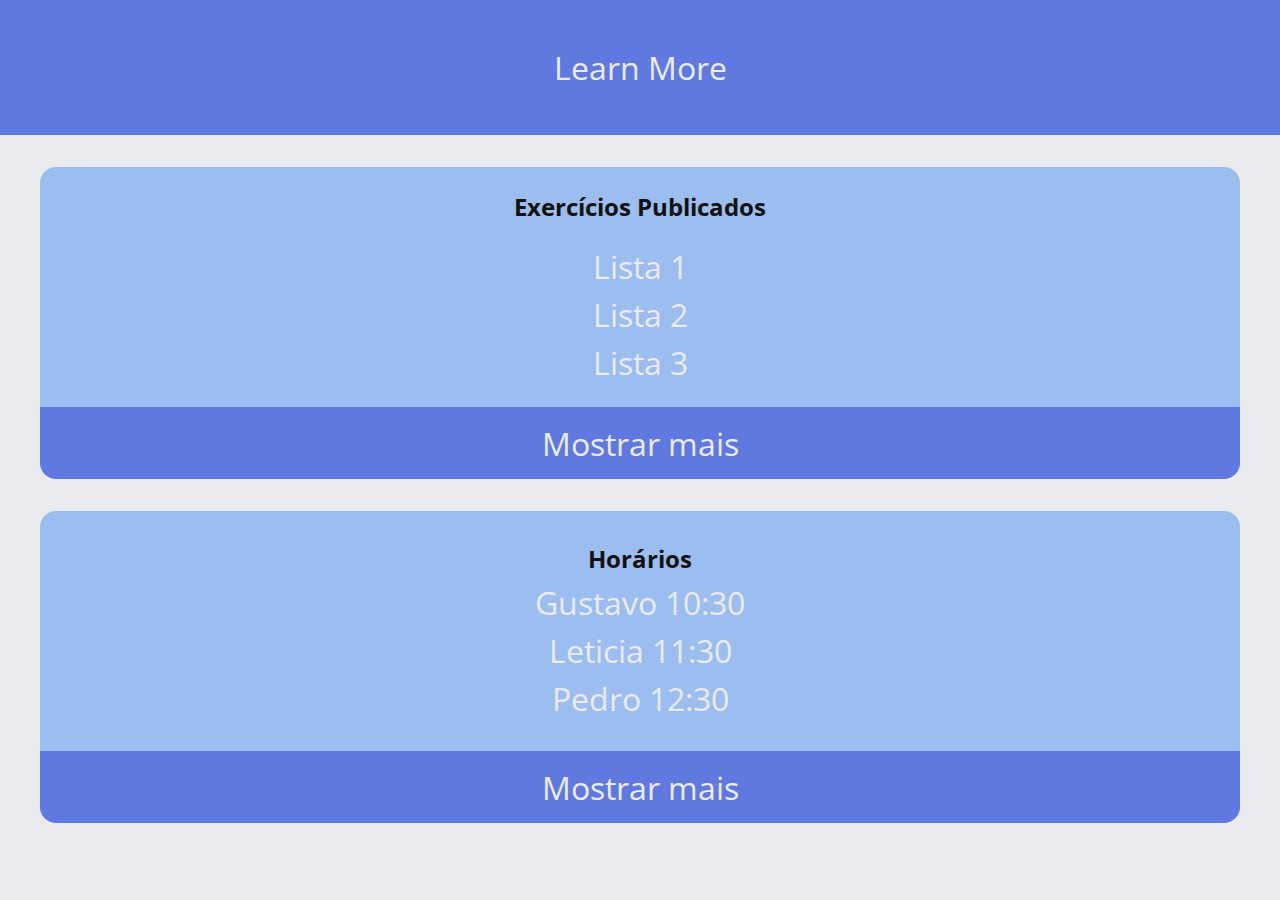
<file: index.html>
<!DOCTYPE html>
<html lang="pt-BR">
    <head>
        <title>Learn More</title>
        <meta charset="UTF-8">
        <link rel="stylesheet" type="text/css" href="assets/css/cssreset.css" />
        <link href="assets/css/css.css" rel="stylesheet">
        <meta name="viewport" content="width=device-width, initial-scale=1">
        <link rel="preconnect" href="https://fonts.gstatic.com">
        <link href="https://fonts.googleapis.com/css2?family=Open+Sans&display=swap" rel="stylesheet">
    </head>
    <body>
        
        <header>
            <div class="espaco_titulo"></div>
            <a href="index.html" class="titulo">
                <h1> 
                    Learn More
                </h1>
           </a>
           <div class="espaco_titulo"></div>
       </header>
        <main>
            <div id="lista">
                    <ul>
                        <li class='Exercicios_Publicados'>
                            Exercícios Publicados
                        </li>
                        <li>
                            Lista 1
                        </li>
                        <li>
                            Lista 2
                        </li>
                        <li>
                            Lista 3
                        </li>
                    </ul>
            </div>
            <div id="lista1">
                <a href="listas.html">
                    <p>
                     Mostrar mais 
                    </p>
                </a>
            </div>

            <div id="horario">
                <ul>
                    <li class='horarios'>
                        Horários
                    </li>
                    <li>
                        Gustavo 10:30 
                    </li>
                    <li>
                        Leticia 11:30 
                    </li>
                    <li>
                        Pedro 12:30
                    </li>
                </ul>
        </div>
        <div id="horario1">
            <a href="horarios.html">
                <p>
                 Mostrar mais 
                </p>
            </a>
        </div>
        <div id="espaco">
        </div>
        </main>
    </body>
</html>
</file>
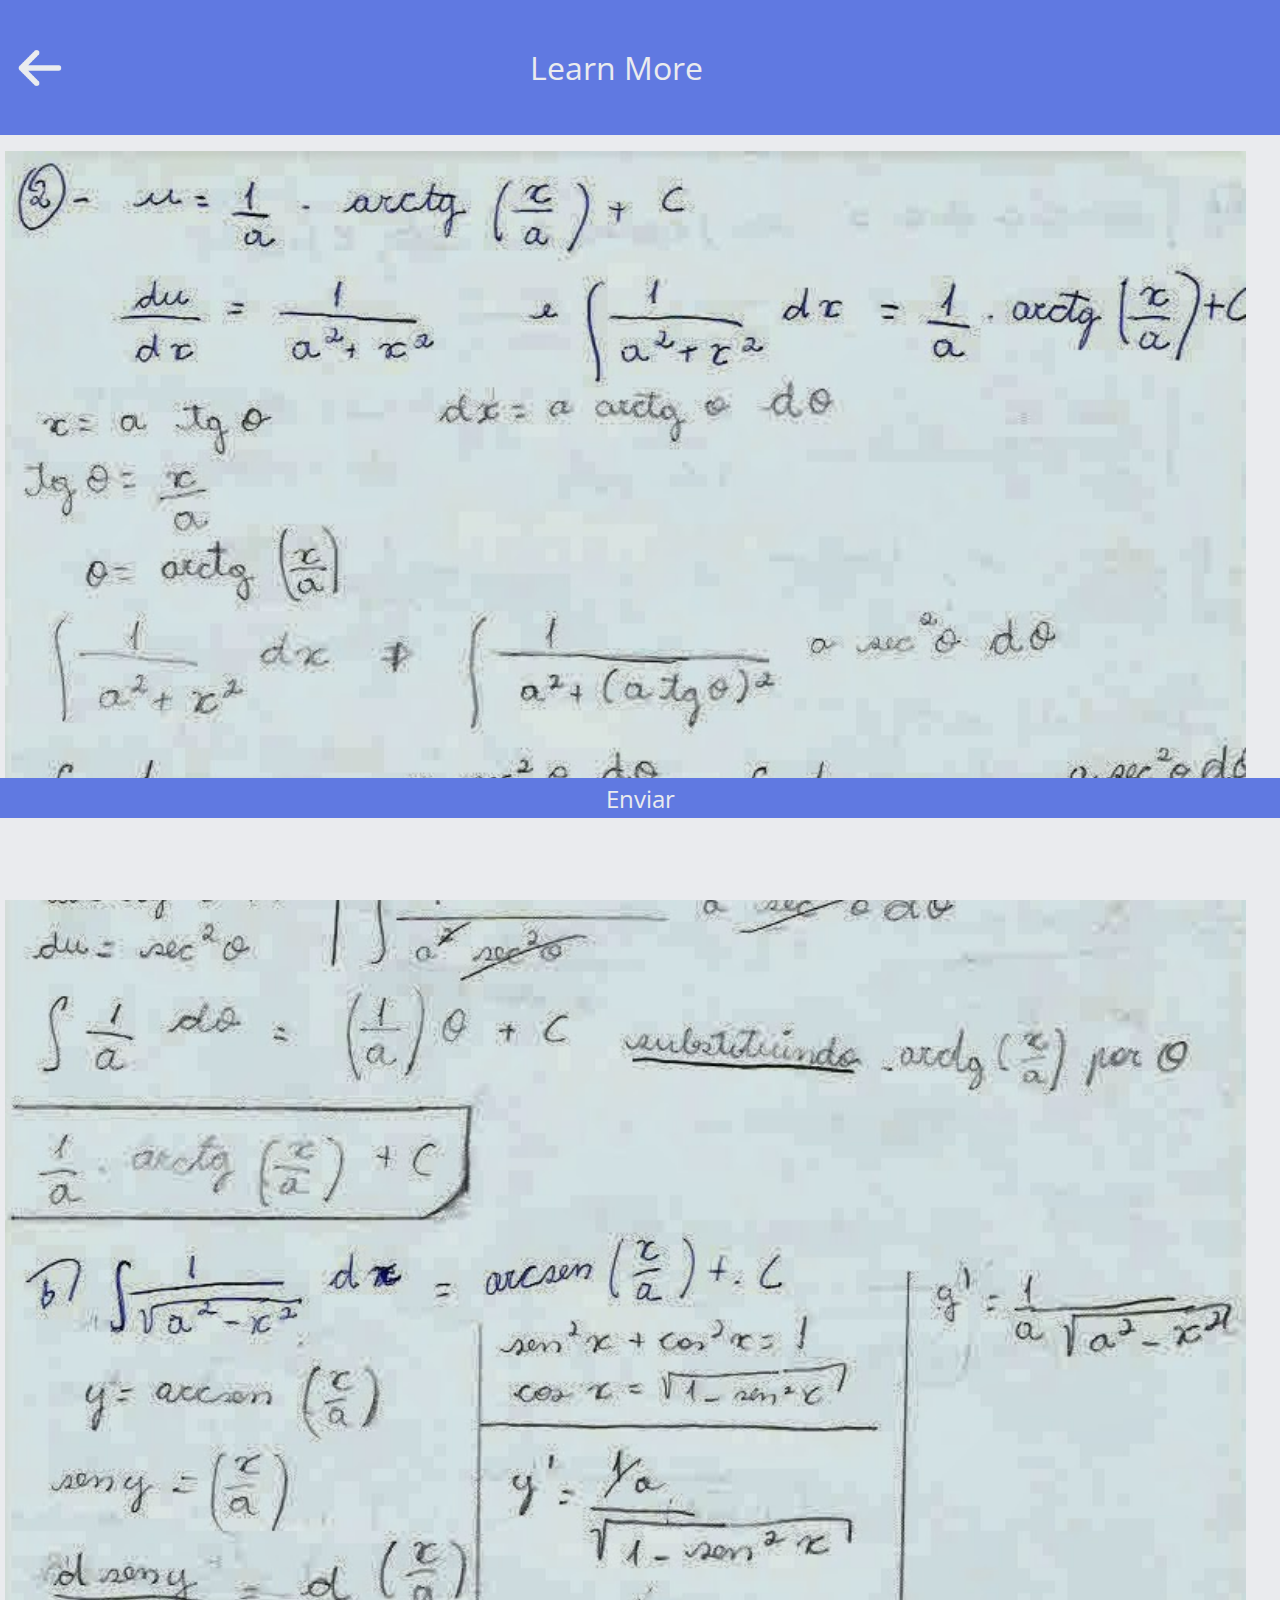
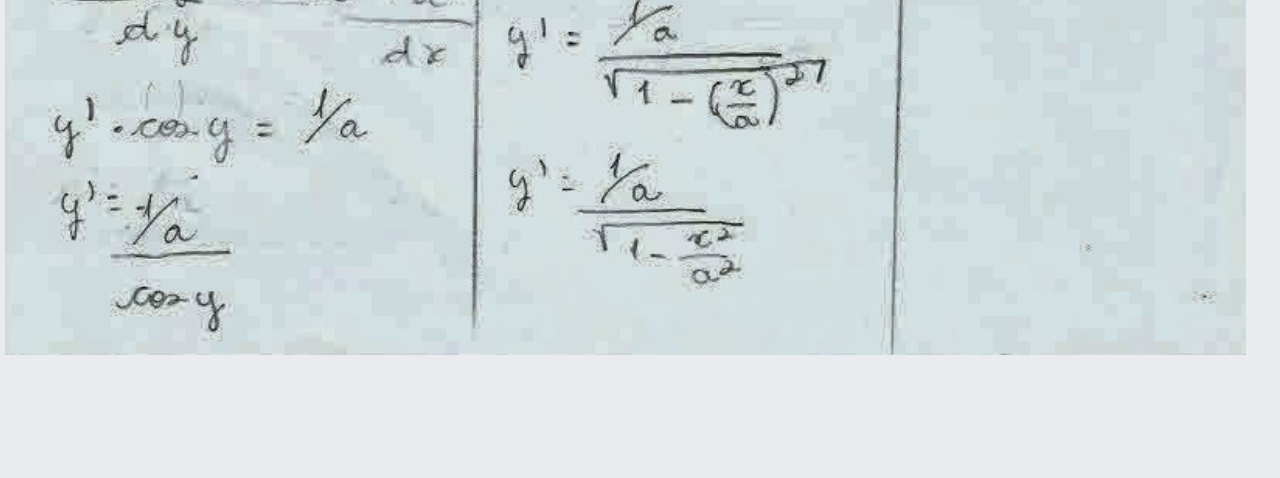
<file: atividade.html>
<!DOCTYPE html>
<html lang="pt-BR">
    <head>
        <title>Learn More</title>
        <meta charset="UTF-8">
        <link rel="stylesheet" type="text/css" href="assets/css/cssreset.css" />
        <link href="assets/css/css.css" rel="stylesheet">
        <meta name="viewport" content="width=device-width, initial-scale=1">
        <link rel="preconnect" href="https://fonts.gstatic.com">
        <link href="https://fonts.googleapis.com/css2?family=Open+Sans&display=swap" rel="stylesheet">
        <script src="assets/js/atividade.js"></script>
    </head>
    <body>
        
        <header>
            <a href="feito.html">
                <img src="assets/img/voltar.png" alt="menu" class="menu">
               </a>
            <a href="index.html" class="titulo">
                <h1> 
                    Learn More
                </h1>
           </a>
            <div class="espaco_titulo"></div>
       </header>
        <main>
            <div id='imagem_exercicio'>
                <img src="assets/img/exercicio.jpg" alt="lista de exercicio">
            </div>
            <ul id='tiens'>

            </ul>
            <form class="form_atividade">
                <input class="caixa_texto" type="text" >
                <input class="botao_form" type="submit" value="Enviar">
            </form>
            <div id="espaco1">
            </div>
        </main>
    </body>
</html>
</file>
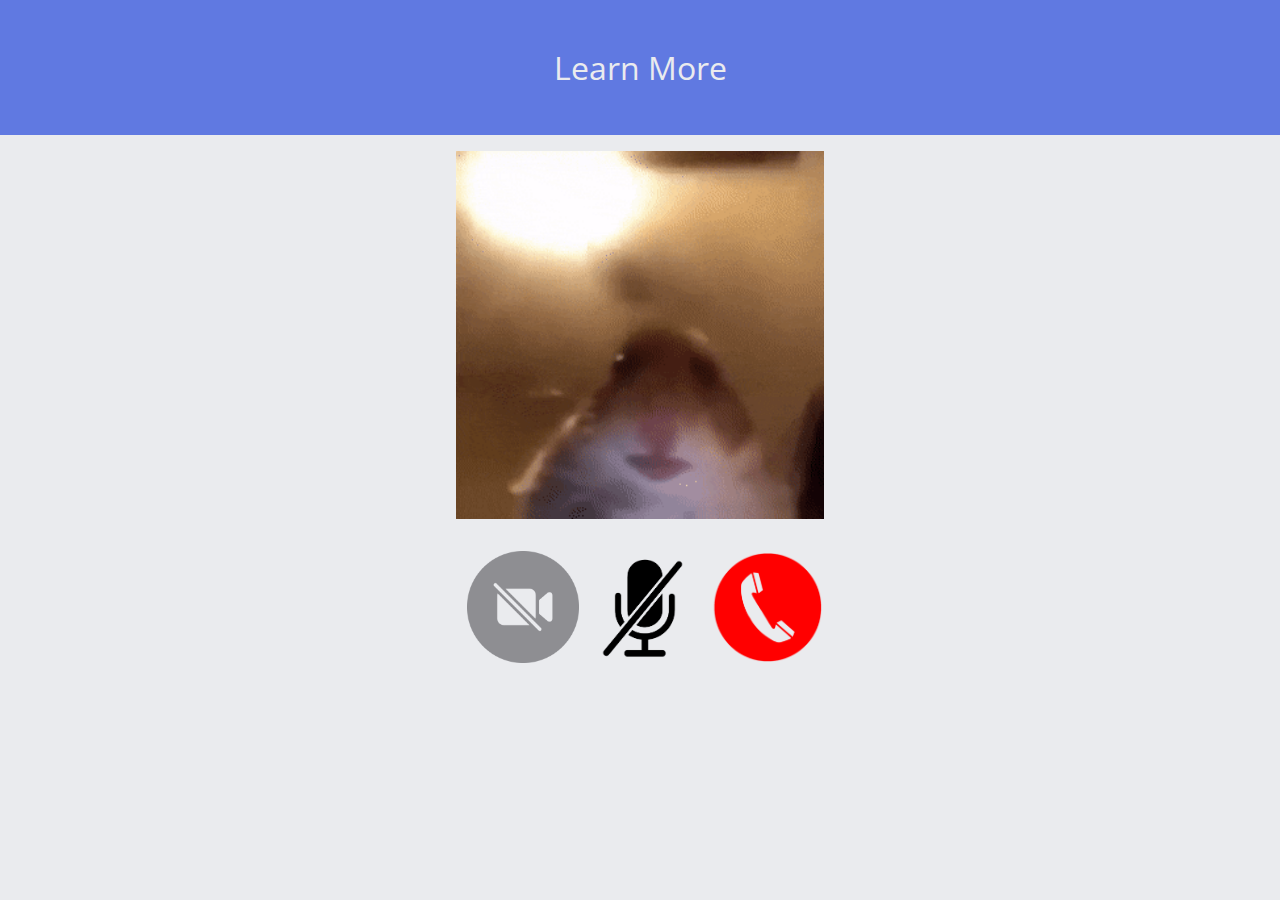
<file: chamada.html>
<!DOCTYPE html>
<html lang="pt-BR">
    <head>
        <title>Learn More</title>
        <meta charset="UTF-8">
        <link rel="stylesheet" type="text/css" href="assets/css/cssreset.css" />
        <link href="assets/css/css.css" rel="stylesheet">
        <meta name="viewport" content="width=device-width, initial-scale=1">
        <link rel="preconnect" href="https://fonts.gstatic.com">
        <link href="https://fonts.googleapis.com/css2?family=Open+Sans&display=swap" rel="stylesheet">
    </head>
    <body>
        <header>
            <div class="espaco_titulo"></div>
            <a href="index.html" class="titulo">
                <h1> 
                    Learn More
                </h1>
           </a>
           <div class="espaco_titulo"></div>
       </header>
        <main>
            <div id='hamster'>
                <img src="assets/img/GlassViciousArctichare-max-1mb.gif" alt="hamster olhando para a camera">
            </div>
            <div id='botoes'>
                <img src="assets/img/video.png" alt="camera" id='video'>
                <img src="assets/img/microfone.png" alt="microfone" id='microfone'>
                <a href="horarios.html">
                    <img src="assets/img/desconectar.png" alt="desconectar" >
                </a>
            </div>
        
        </main>
    </body>
</html>
</file>
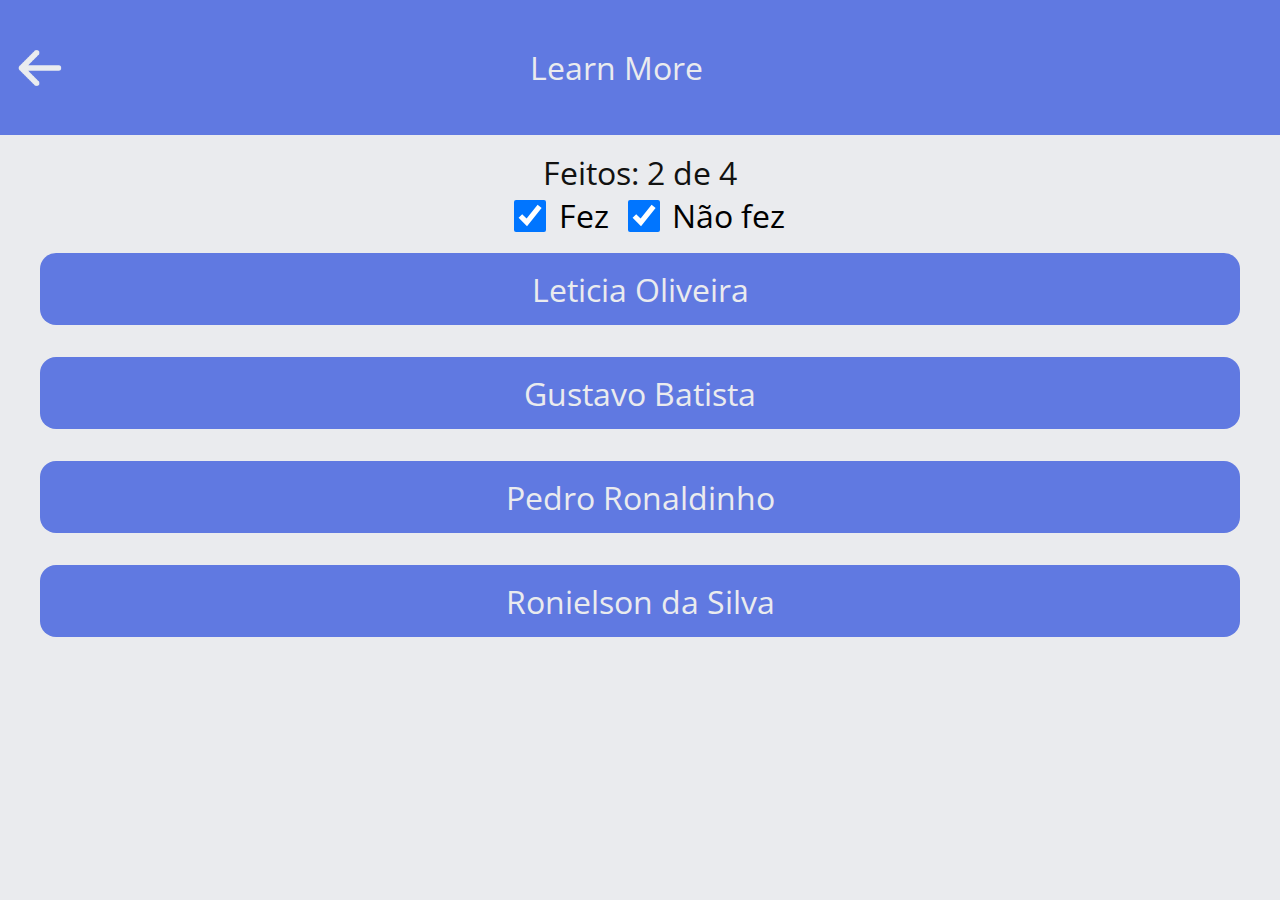
<file: feito.html>
<!DOCTYPE html>
<html lang="pt-BR">
    <head>
        <title>Learn More</title>
        <meta charset="UTF-8">
        <link rel="stylesheet" type="text/css" href="assets/css/cssreset.css" />
        <link href="assets/css/css.css" rel="stylesheet">
        <meta name="viewport" content="width=device-width, initial-scale=1">
        <link rel="preconnect" href="https://fonts.gstatic.com">
        <link href="https://fonts.googleapis.com/css2?family=Open+Sans&display=swap" rel="stylesheet">
        <script src="assets/js/script.js"></script>
    </head>
    <body>
        
        <header>
            <a href="listas.html">
                <img src="assets/img/voltar.png" alt="menu" class="menu">
               </a>
            <a href="index.html" class="titulo">
                <h1> 
                    Learn More
                </h1>
           </a>
            <div class="espaco_titulo"></div>
       </header>
        <main>
            <div id='fonte_feitos'>
                <p>
                    Feitos: 2 de 4
                </p>
            </div>
            <div id='linha_check'>
                <input type="checkbox" id="fez" checked>
                <label for="fez">Fez</label>
                
                <input type="checkbox" id="nao_fez" checked>
                <label for="nao_fez"> Não fez </label>
            </div>
              <div id="feitos">
                <ul>
                    
                    <li class='nome'>
                        <a href="atividade.html">
                        Leticia Oliveira
                    </a>
                    </li>
                    <li class="nome">
                        <a href="atividade.html">
                        Gustavo Batista
                        </a>
                    </li>
                    
                    <li class="nome">
                        Pedro Ronaldinho
                    </li>
                    <li class="nome">
                        Ronielson da Silva
                    </li>
                </ul>
              </div>
        <div id="espaco">
        </div>
        </main>
    </body>
</html>
</file>
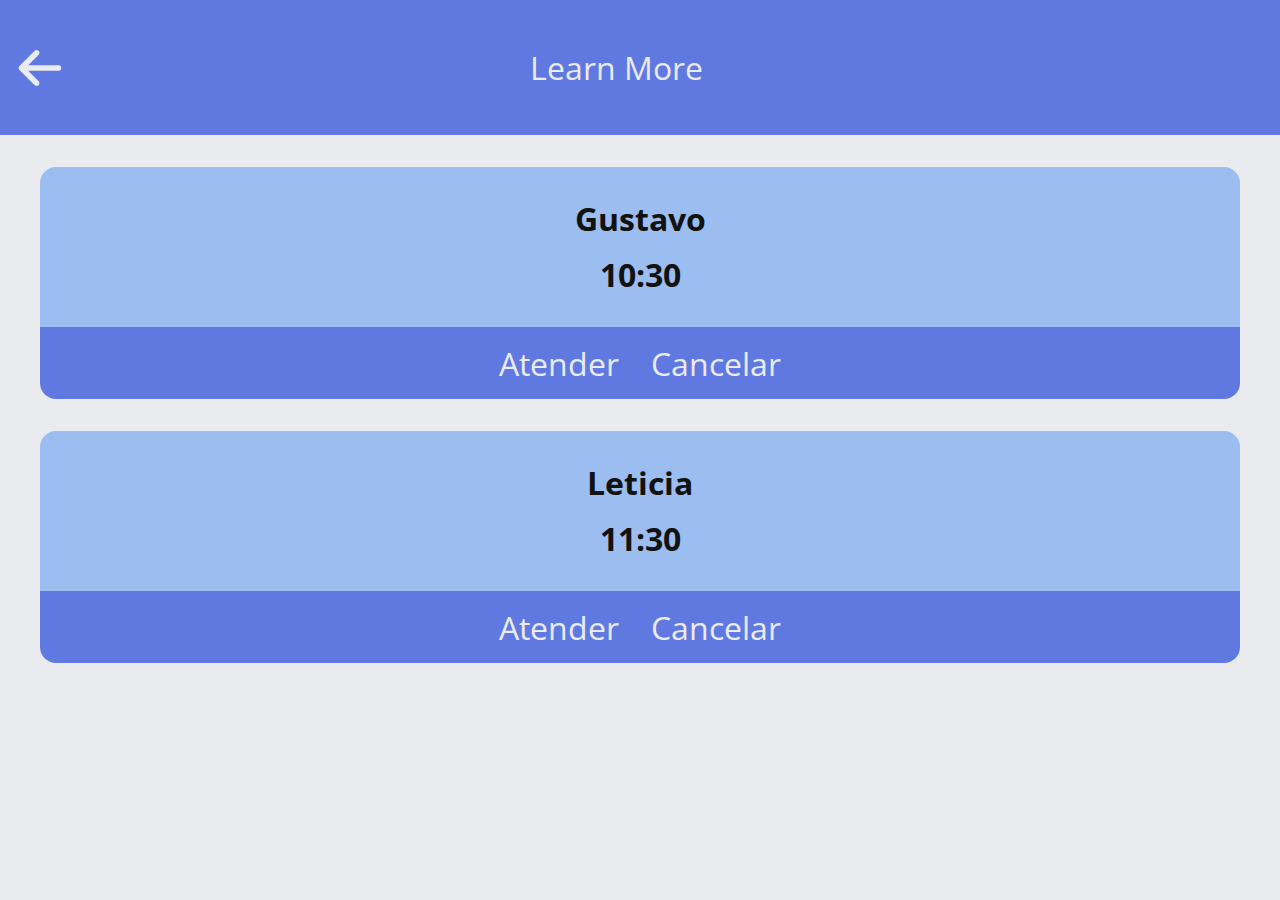
<file: horarios.html>
<!DOCTYPE html>
<html lang="pt-BR">
    <head>
        <title>Learn More</title>
        <meta charset="UTF-8">
        <link rel="stylesheet" type="text/css" href="assets/css/cssreset.css" />
        <link href="assets/css/css.css" rel="stylesheet">
        <meta name="viewport" content="width=device-width, initial-scale=1">
        <link rel="preconnect" href="https://fonts.gstatic.com">
        <link href="https://fonts.googleapis.com/css2?family=Open+Sans&display=swap" rel="stylesheet">
    </head>
    <body>
        
        <header>
            <a href="index.html">
                <img src="assets/img/voltar.png" alt="menu" class="menu">
               </a>
            <a href="index.html" class="titulo">
                <h1> 
                    Learn More
                </h1>
           </a>
            <div class="espaco_titulo"></div>
       </header>
        <main>
            <div id="calendario">
                    <ul>
                        <li>
                            Gustavo
                        </li>
                        <li>
                            10:30
                        </li>
                    </ul>
            </div>
            <div id="calendario1" >
                <a href="chamada.html">
                    <p>
                      Atender
                    </p>
                </a>
                <p>
                    Cancelar
                </p>
            </div>

            <div id="calendario2">
                <ul>
                    <li>
                        Leticia
                    </li>
                    <li>
                        11:30
                    </li>
                </ul>
        </div>
        <div id="calendario3">
            <a href="chamada.html">
                <p>
                  Atender
                </p>
            </a>
            <p>
                Cancelar
            </p>
        </div>
        <div id="espaco">
        </div>
        </main>
    </body>
</html>
</file>
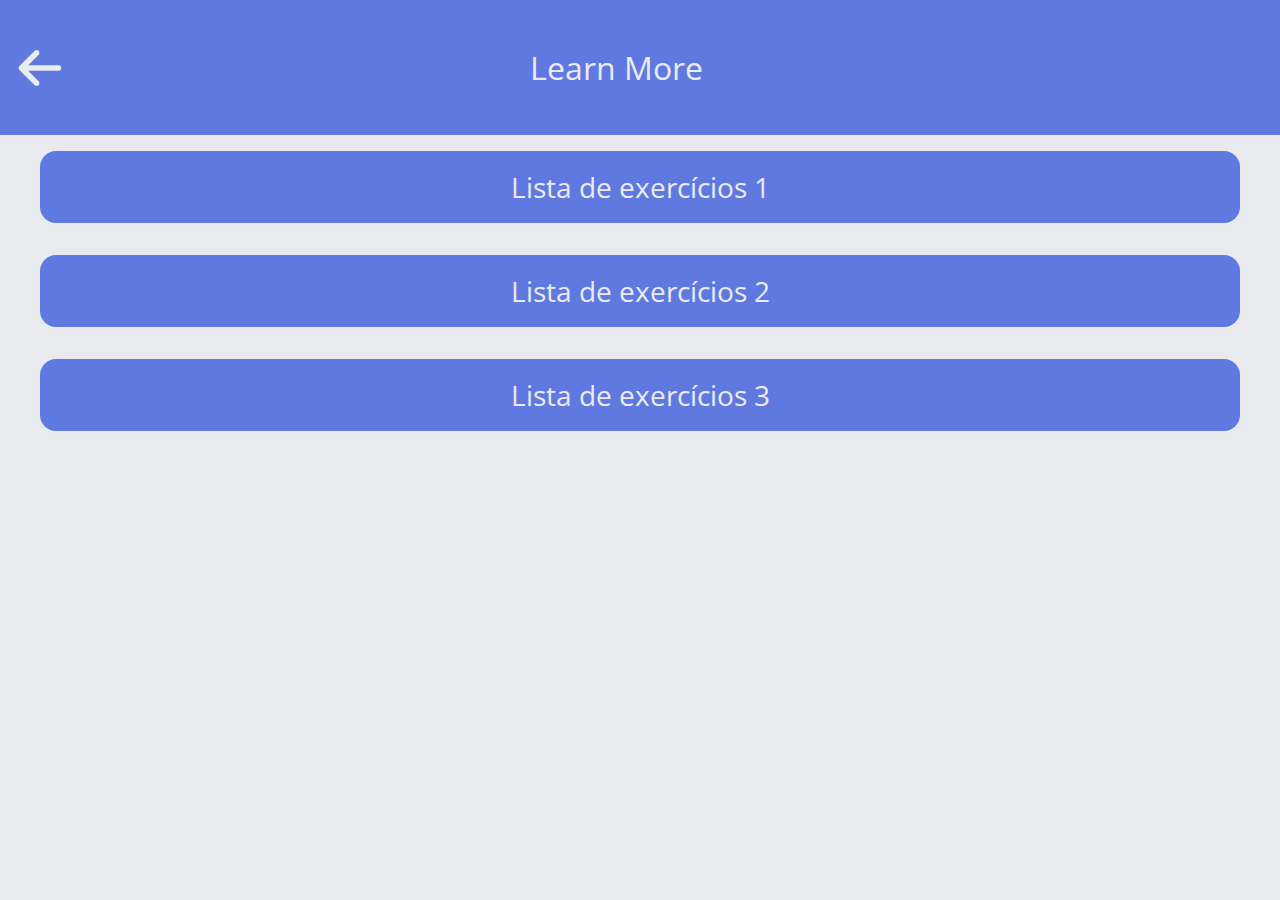
<file: listas.html>
<!DOCTYPE html>
<html lang="pt-BR">
    <head>
        <title>Learn More</title>
        <meta charset="UTF-8">
        <link rel="stylesheet" type="text/css" href="assets/css/cssreset.css" />
        <link href="assets/css/css.css" rel="stylesheet">
        <meta name="viewport" content="width=device-width, initial-scale=1">
        <link rel="preconnect" href="https://fonts.gstatic.com">
        <link href="https://fonts.googleapis.com/css2?family=Open+Sans&display=swap" rel="stylesheet">
        
    </head>
    <body>
        
        <header>
            <a href="index.html">
                <img src="assets/img/voltar.png" alt="menu" class="menu">
               </a>
            <a href="index.html" class="titulo">
                <h1> 
                    Learn More
                </h1>
           </a>
            <div class="espaco_titulo"></div>
       </header>
        <main>
            <div class="lista_">
                <a href="feito.html">
                    <p>
                        Lista de exercícios 1
                    </p>
                </a>
            </div>
            <div class="lista_">
                <a href="feito.html">
                    <p>
                        Lista de exercícios 2
                    </p>
                </a>
            </div>
            <div class="lista_">
                <a href="feito.html">
                    <p>
                        Lista de exercícios 3
                    </p>
                </a>
            </div>
        <div id="espaco">
        </div>
        </main>
    </body>
</html>
</file>
<file: assets/css/css.css>
html, body{
    width: 100%;
    height: 100%;
    background-color: #EAEBEE;
}

header{
    display: flex;
    position: relative;
    flex-direction: row;
    justify-content: space-between;
    align-items: center;
    height: 15%;
    width: 100%;
    background-color: #6079E1;
    margin-bottom: 1rem;

}

.menu{
    display: flex;
    width: 5rem;
    height: auto;
}

a{
    text-decoration: none; 
}

li{
    font-family: 'Open Sans', sans-serif;
    font-size: 2rem;
    color:#EAEBEE;
    margin: 1rem;
    display: flex;
    flex-direction: row;
    justify-content: center;

}


.form_atividade{
    width: 100%;
    display: flex;
    flex-direction: column-reverse;
    justify-content: center;
    margin: 0rem;
    position: fixed;
    bottom: 0;
}

.botao_form{
    border:0;
    width: 100%;
    height: 2.5rem;
    margin: 0rem;
    font: 1.5rem 'Open Sans', sans-serif;
    background-color: #6079E1;
    color: #EAEBEE;
}

#espaco1{
    height: 7.5rem;
}

.caixa_texto{
    border:0;
    width: 100%;
    margin: 0rem;
    height: 5rem;
    background-color:#EAEBEE;
}

p{
    font-family: 'Open Sans', sans-serif;
    font-size: 1.75rem;
    color:#EAEBEE;
}

.titulo h1{
    font-family: 'Open Sans', sans-serif;
    font-size: 2rem;
    color:#EAEBEE;
}


#lista{
    width:auto;
    height:15rem;
    background:#9BBDF0;
    margin-top: 2rem;
    margin-right:2.5rem;
    margin-left: 2.5rem;
    border-top-right-radius: 1rem;
    border-top-left-radius: 1rem;
    display: flex;
    flex-direction: row;
    justify-content: center;
    align-items: center;
}


#lista1{
    width:auto;
    height:4.5rem;
    background:#6079E1;
    margin-right:2.5rem;
    margin-left: 2.5rem;
    border-bottom-right-radius: 1rem;
    border-bottom-left-radius: 1rem;
    display: flex;
    flex-direction: row;
    justify-content: center;
    align-items: center;
}


.Exercicios_Publicados{
    font-family: 'Open Sans', sans-serif;
    font-size: 1.5rem;
    color: #121211 ;
    margin-bottom: 2rem;
    font-weight: bold
}

#horario{
    width:auto;
    height:15rem;
    background:#9BBDF0;
    margin-top: 2rem;
    margin-right:2.5rem;
    margin-left: 2.5rem;
    border-top-right-radius: 1rem;
    border-top-left-radius: 1rem;
    display: flex;
    flex-direction: row;
    justify-content: center;
    align-items: center;
}

#horario1{
    width:auto;
    height:4.5rem;
    background:#6079E1;
    margin-right:2.5rem;
    margin-left: 2.5rem;
    margin-bottom: 2rem;
    border-bottom-right-radius: 1rem;
    border-bottom-left-radius: 1rem;
    display: flex;
    flex-direction: row;
    justify-content: center;
    align-items: center;
}

.horarios{
    font-family: 'Open Sans', sans-serif;
    font-size: 1.5rem;
    color: #121211 ;
    font-weight: bold
}

#espaco{
    height:1.5rem;
}

#calendario1{
    width:auto;
    height:4.5rem;
    background:#6079E1;
    margin-right:2.5rem;
    margin-left: 2.5rem;
    margin-bottom: 2rem;
    border-bottom-right-radius: 1rem;
    border-bottom-left-radius: 1rem;
    display: flex;
    flex-direction: row;
    justify-content: center;
    align-items: center;
    display: flex;
    flex-direction: row;
    justify-content: center;
    align-items: center;
}

#calendario1 p{
    margin-right: 1rem;
    margin-left: 1rem;
}

#calendario{
    width:auto;
    height:10rem;
    background:#9BBDF0;
    margin-top: 2rem;
    margin-right:2.5rem;
    margin-left: 2.5rem;
    border-top-right-radius: 1rem;
    border-top-left-radius: 1rem;
    display: flex;
    flex-direction: row;
    justify-content: center;
    align-items: center;
}

#calendario li{
    color: #121211;
    margin: 1.5rem;
    font-weight: bold;
}

#calendario2{
    width:auto;
    height:10rem;
    background:#9BBDF0;
    margin-top: 2rem;
    margin-right:2.5rem;
    margin-left: 2.5rem;
    border-top-right-radius: 1rem;
    border-top-left-radius: 1rem;
    display: flex;
    flex-direction: row;
    justify-content: center;
    align-items: center;
}

#calendario2 li{
    color: #121211;
    margin: 1.5rem;
    font-weight: bold;
}

#calendario3{
    width:auto;
    height:4.5rem;
    background:#6079E1;
    margin-right:2.5rem;
    margin-left: 2.5rem;
    margin-bottom: 2rem;
    border-bottom-right-radius: 1rem;
    border-bottom-left-radius: 1rem;
    display: flex;
    flex-direction: row;
    justify-content: center;
    align-items: center;
    display: flex;
    flex-direction: row;
    justify-content: center;
    align-items: center;
}

#calendario3  p{
    margin-right: 1rem;
    margin-left: 1rem;
}

#hamster{
    display: flex;
    flex-direction: row;
    justify-content: center;
    align-items: center;
    height:auto;
    margin-top: 1rem;
}
#hamster img{
    height: 23rem;
}

.lista_{
    width:auto;
    height:4.5rem;
    background:#6079E1;
    margin-right:2.5rem;
    margin-left: 2.5rem;
    margin-bottom: 2rem;
    border-radius: 1rem;
    display: flex;
    flex-direction: row;
    justify-content: center;
    align-items: center;
}

.lista_ p{
    font-size: 1.75rem;
}

p,
label {
    font: 2rem 'Open Sans', sans-serif;
}

input {
    margin-left: 1.2rem;
    margin-right: 0.8rem;
}

#fez{
    width: 2rem;
    height: 2rem;
}

#nao_fez{
    width: 2rem;
    height: 2rem;
}

#feitos li{
    font: 2rem 'Open Sans', sans-serif;
    width:auto;
    height:4.5rem;
    background:#6079E1;
    margin-right:2.5rem;
    margin-left: 2.5rem;
    margin-bottom: 2rem;
    border-radius: 1rem;
    display: flex;
    flex-direction: row;
    justify-content: center;
    align-items: center;
}

#linha_check{
    display: flex;
    flex-direction: row;
    justify-content: center;
    align-items: center;
    height:auto;
    
}

#fonte_feitos p{
    font: 2rem 'Open Sans', sans-serif;
    color: #121211;
    display: flex;
    flex-direction: row;
    justify-content: center;

}

#imagem_exercicio img{
    width:97%;
    height: auto;
    margin-left: 0.3rem;
}

#tiens li{
    font: 1rem 'Open Sans', sans-serif;
    color: #121211;
    max-width: 100%;
    word-wrap: break-word;
    justify-content: left;
}


#botoes{
    margin-top: 2rem;
    display: flex;
    flex-direction: row;
    align-items: center;
    justify-content: center;
    

}

#botoes img{
    display: flex;
    flex-direction: row;
    align-items: center;
    justify-content: center;
    width: 7rem;
    height: auto;
    margin-left: 0.6rem;
}

.nome a{
    font-family: 'Open Sans', sans-serif;
    font-size: 2rem;
    color:#EAEBEE;
}

.espaco_titulo{
    width: 10%;
    height: 3rem;
}
</file>
<file: assets/css/cssreset.css>
/* http://meyerweb.com/eric/tools/css/reset/ 
   v2.0 | 20110126
   License: none (public domain)
*/

html, body, div, span, applet, object, iframe,
h1, h2, h3, h4, h5, h6, p, blockquote, pre,
a, abbr, acronym, address, big, cite, code,
del, dfn, em, img, ins, kbd, q, s, samp,
small, strike, strong, sub, sup, tt, var,
b, u, i, center,
dl, dt, dd, ol, ul, li,
fieldset, form, label, legend,
table, caption, tbody, tfoot, thead, tr, th, td,
article, aside, canvas, details, embed, 
figure, figcaption, footer, header, hgroup, 
menu, nav, output, ruby, section, summary,
time, mark, audio, video {
	margin: 0;
	padding: 0;
	border: 0;
	font-size: 100%;
	font: inherit;
	vertical-align: baseline;
}
/* HTML5 display-role reset for older browsers */
article, aside, details, figcaption, figure, 
footer, header, hgroup, menu, nav, section {
	display: block;
}
body {
	line-height: 1;
}
ol, ul {
	list-style: none;
}
blockquote, q {
	quotes: none;
}
blockquote:before, blockquote:after,
q:before, q:after {
	content: '';
	content: none;
}
table {
	border-collapse: collapse;
	border-spacing: 0;
}
</file>
